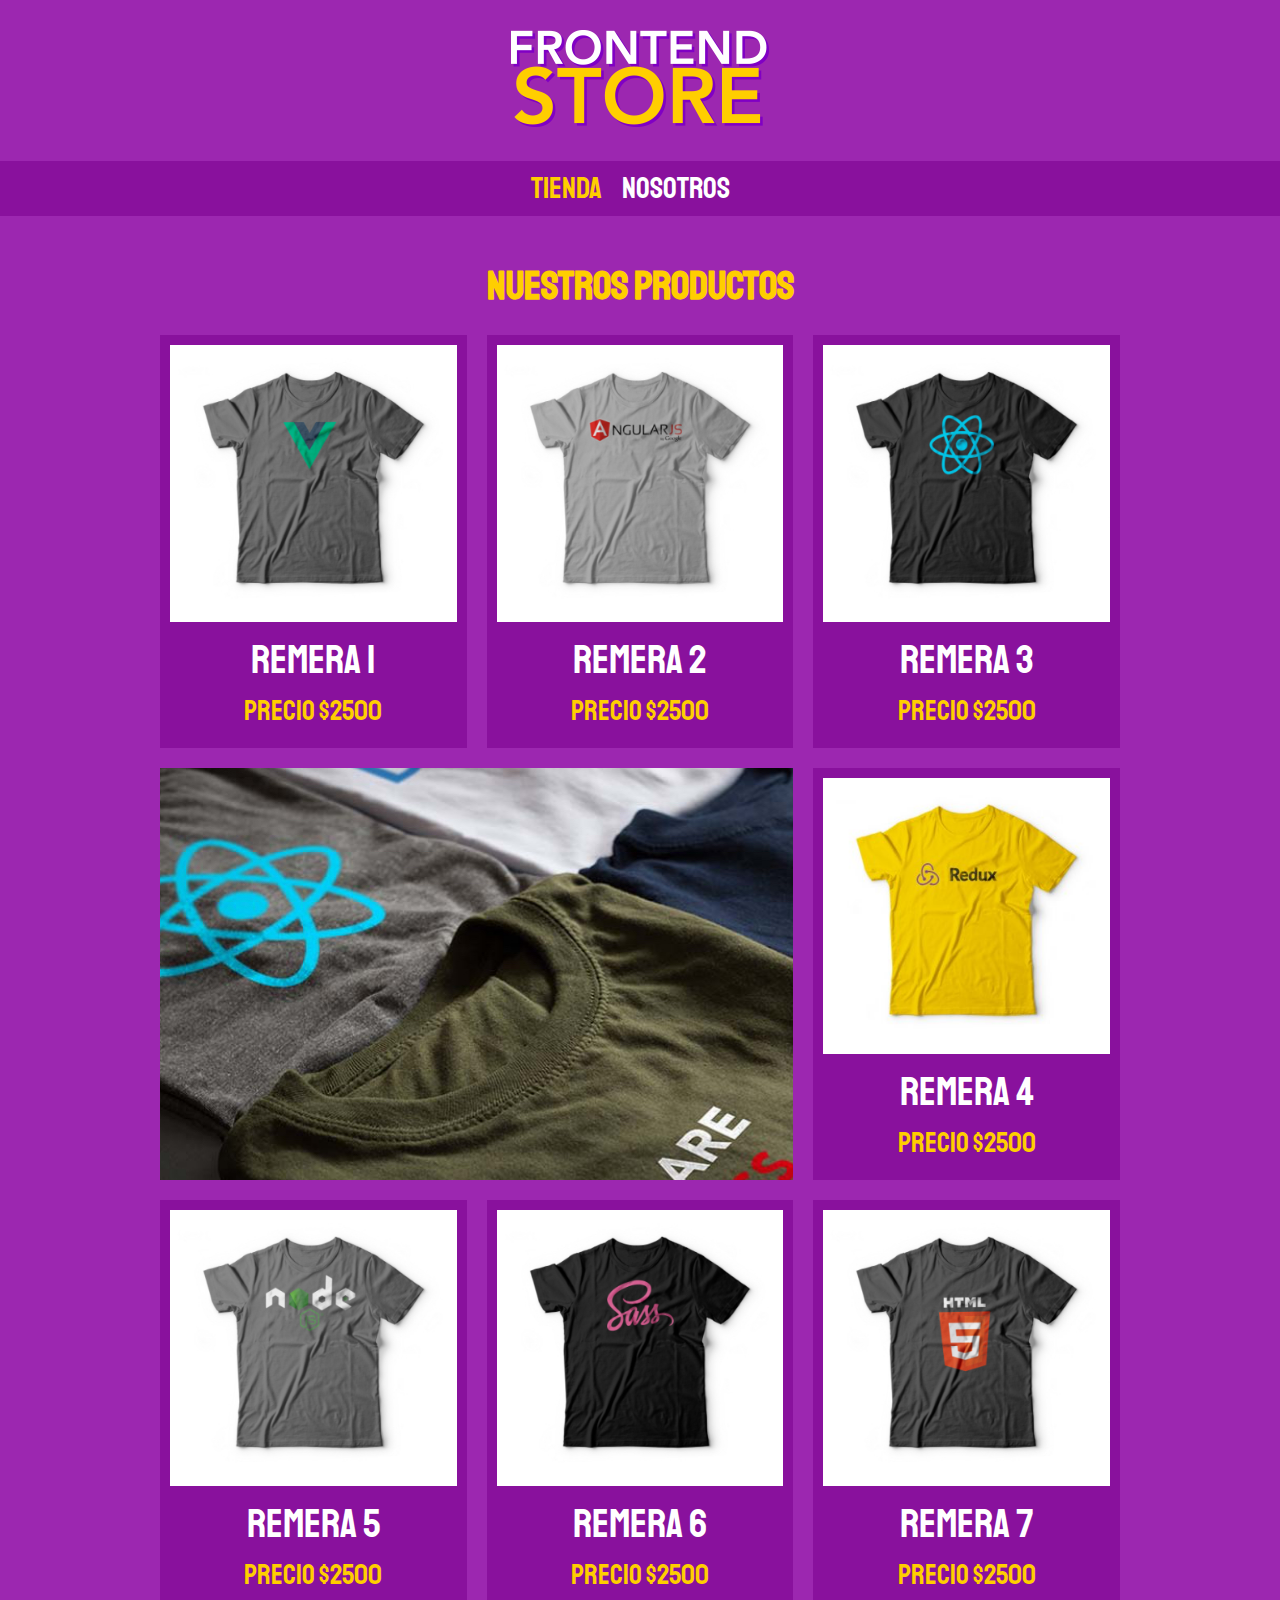
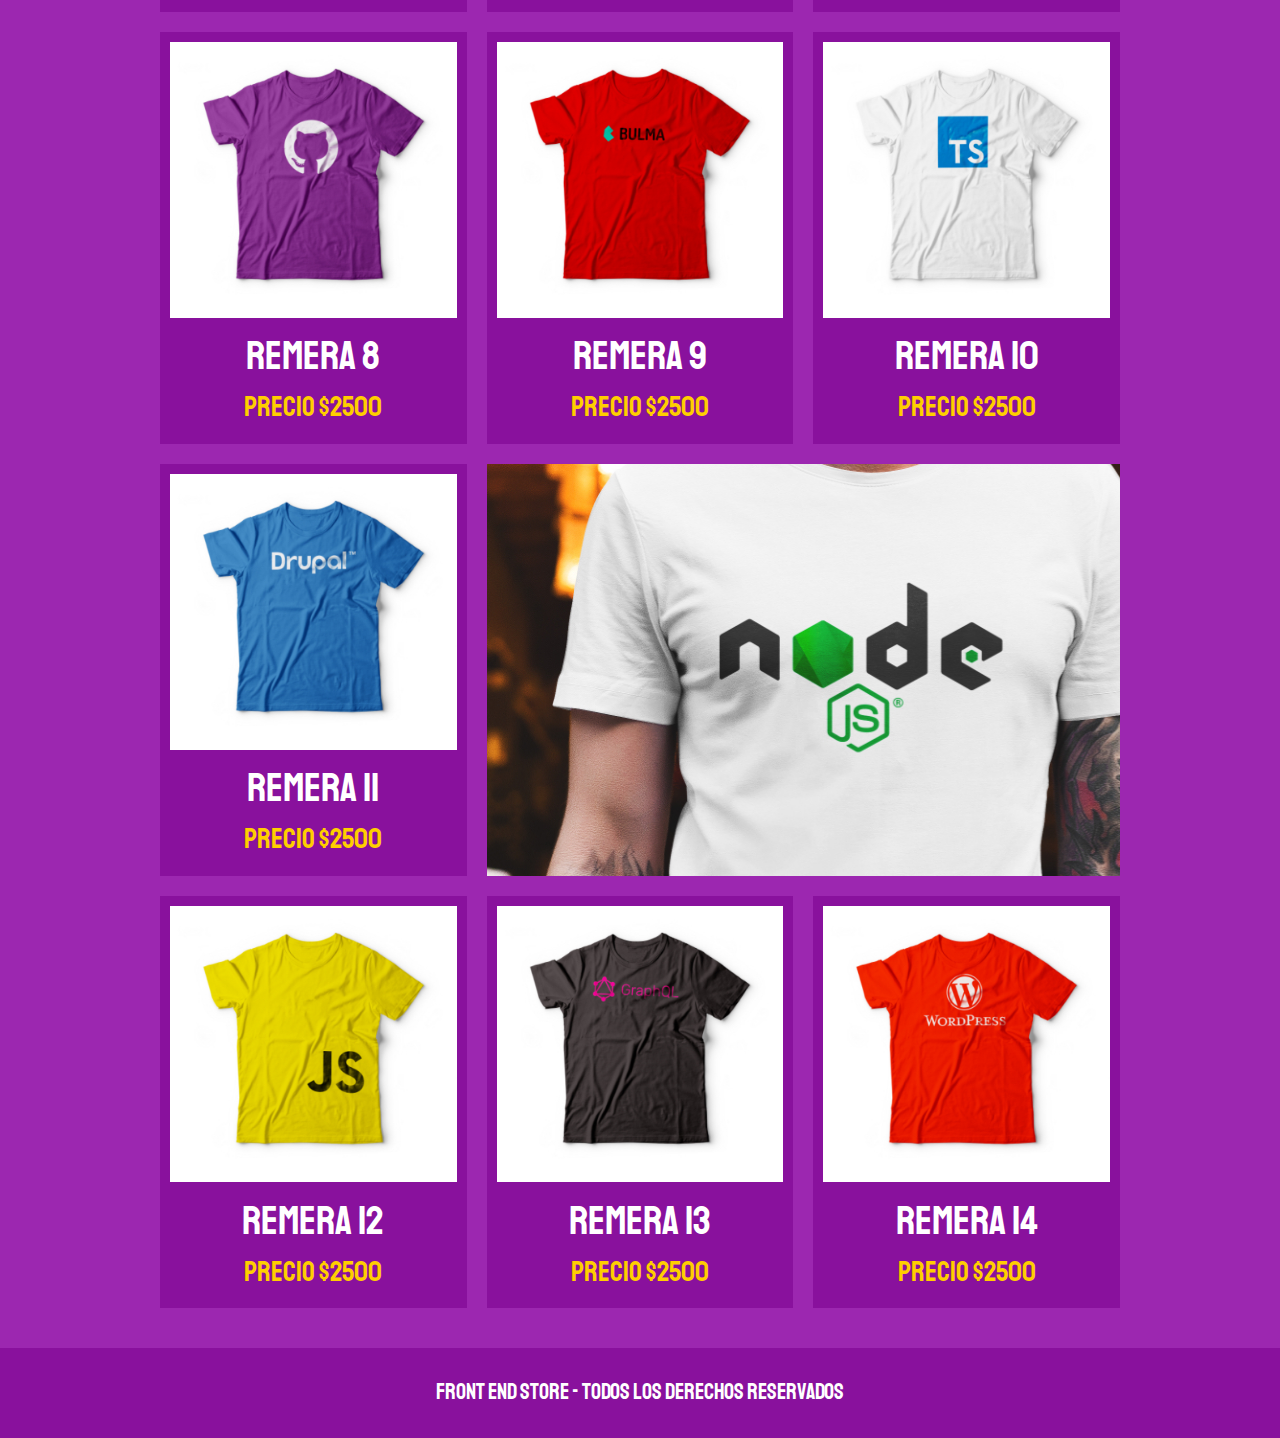
<file: index.html>
<!DOCTYPE html>
<html lang="en">
<head>
    <meta charset="UTF-8">
    <meta http-equiv="X-UA-Compatible" content="IE=edge">
    <meta name="viewport" content="width=device-width, initial-scale=1.0">
    <title>FrontEnd Store</title>
    <link rel="preconnect" href="https://fonts.googleapis.com">
    <link rel="preconnect" href="https://fonts.gstatic.com" crossorigin>
    <link href="https://fonts.googleapis.com/css2?family=Staatliches&display=swap" rel="stylesheet">
    <link rel="stylesheet" href="normalize - copia.css">
    <link rel="stylesheet" href="estilosfrontend.css">
</head>
<body>
    <header class="header">
        <a href="index.html">
            <img class="header__logo" src="FrontEndStore_inicio/img/logo.png" alt="logotipo">
        </a>
    </header>

    <nav class="navegacion">
        <a class="navegacion__enlace navegacion__enlace--activo" href="index.html">Tienda</a>
        <a class="navegacion__enlace" href="nosotros.html">Nosotros</a>
    </nav>

    <main class="contenedor">

        <h1>Nuestros Productos</h1>

        <div class="grid">

        <div class="producto">
            <a href="producto.html">
                <img class="producto__imagen" src="FrontEndStore_inicio/img/1.jpg" alt="imagen remera">
                <p class="producto__nombre"> Remera 1 </p>
                <p class="producto__precio"> Precio $2500</p>
            </a>
        </div> <!--Aqui termina producto-->

        <div class="producto">
            <a href="producto.html">
                <img class="producto__imagen" src="FrontEndStore_inicio/img/2.jpg" alt="imagen remera">
                <p class="producto__nombre"> Remera 2 </p>
                <p class="producto__precio"> Precio $2500</p>
            </a>
        </div> <!--Aqui termina producto-->

        <div class="producto">
            <a href="producto.html">
                <img class="producto__imagen" src="FrontEndStore_inicio/img/3.jpg" alt="imagen remera">
                <p class="producto__nombre"> Remera 3 </p>
                <p class="producto__precio"> Precio $2500</p>
            </a>
        </div> <!--Aqui termina producto-->

        <div class="producto">
            <a href="producto.html">
                <img class="producto__imagen" src="FrontEndStore_inicio/img/4.jpg" alt="imagen remera">
                <p class="producto__nombre"> Remera 4 </p>
                <p class="producto__precio"> Precio $2500</p>
            </a>
        </div> <!--Aqui termina producto-->

        <div class="producto">
            <a href="producto.html">
                <img class="producto__imagen" src="FrontEndStore_inicio/img/5.jpg" alt="imagen remera">
                <p class="producto__nombre"> Remera 5 </p>
                <p class="producto__precio"> Precio $2500</p>
            </a>
        </div> <!--Aqui termina producto-->

        <div class="producto">
            <a href="producto.html">
                <img class="producto__imagen" src="FrontEndStore_inicio/img/6.jpg" alt="imagen remera">
                <p class="producto__nombre"> Remera 6 </p>
                <p class="producto__precio"> Precio $2500</p>
            </a>
        </div> <!--Aqui termina producto-->

        <div class="producto">
            <a href="producto.html">
                <img class="producto__imagen" src="FrontEndStore_inicio/img/7.jpg" alt="imagen remera">
                <p class="producto__nombre"> Remera 7 </p>
                <p class="producto__precio"> Precio $2500</p>
            </a>
        </div> <!--Aqui termina producto-->

        <div class="producto">
            <a href="producto.html">
                <img class="producto__imagen" src="FrontEndStore_inicio/img/8.jpg" alt="imagen remera">
                <p class="producto__nombre"> Remera 8 </p>
                <p class="producto__precio"> Precio $2500</p>
            </a>
        </div> <!--Aqui termina producto-->

        <div class="producto">
            <a href="producto.html">
                <img class="producto__imagen" src="FrontEndStore_inicio/img/9.jpg" alt="imagen remera">
                <p class="producto__nombre"> Remera 9 </p>
                <p class="producto__precio"> Precio $2500</p>
            </a>
        </div> <!--Aqui termina producto-->

        <div class="producto">
            <a href="producto.html">
                <img class="producto__imagen" src="FrontEndStore_inicio/img/10.jpg" alt="imagen remera">
                <p class="producto__nombre"> Remera 10 </p>
                <p class="producto__precio"> Precio $2500</p>
            </a>
        </div> <!--Aqui termina producto-->

        <div class="producto">
            <a href="producto.html">
                <img class="producto__imagen" src="FrontEndStore_inicio/img/11.jpg" alt="imagen remera">
                <p class="producto__nombre"> Remera 11 </p>
                <p class="producto__precio"> Precio $2500</p>
            </a>
        </div> <!--Aqui termina producto-->

        <div class="producto">
            <a href="producto.html">
                <img class="producto__imagen" src="FrontEndStore_inicio/img/12.jpg" alt="imagen remera">
                <p class="producto__nombre"> Remera 12 </p>
                <p class="producto__precio"> Precio $2500</p>
            </a>
        </div> <!--Aqui termina producto-->

        <div class="producto">
            <a href="producto.html">
                <img class="producto__imagen" src="FrontEndStore_inicio/img/13.jpg" alt="imagen remera">
                <p class="producto__nombre"> Remera 13</p>
                <p class="producto__precio"> Precio $2500</p>
            </a>
        </div> <!--Aqui termina producto-->

        <div class="producto">
            <a href="producto.html">
                <img class="producto__imagen" src="FrontEndStore_inicio/img/14.jpg" alt="imagen remera">
                <p class="producto__nombre"> Remera 14 </p>
                <p class="producto__precio"> Precio $2500</p>
            </a>
        </div> <!--Aqui termina producto-->

        <div class="foto foto__remeras"></div>
        <div class="foto foto__persona"></div>
    </div>


    </main>

    <footer class="footer">
        <p class="footer__texto">Front End Store - Todos los derechos reservados</p>
    </footer> 
</body>


</html>
</file>
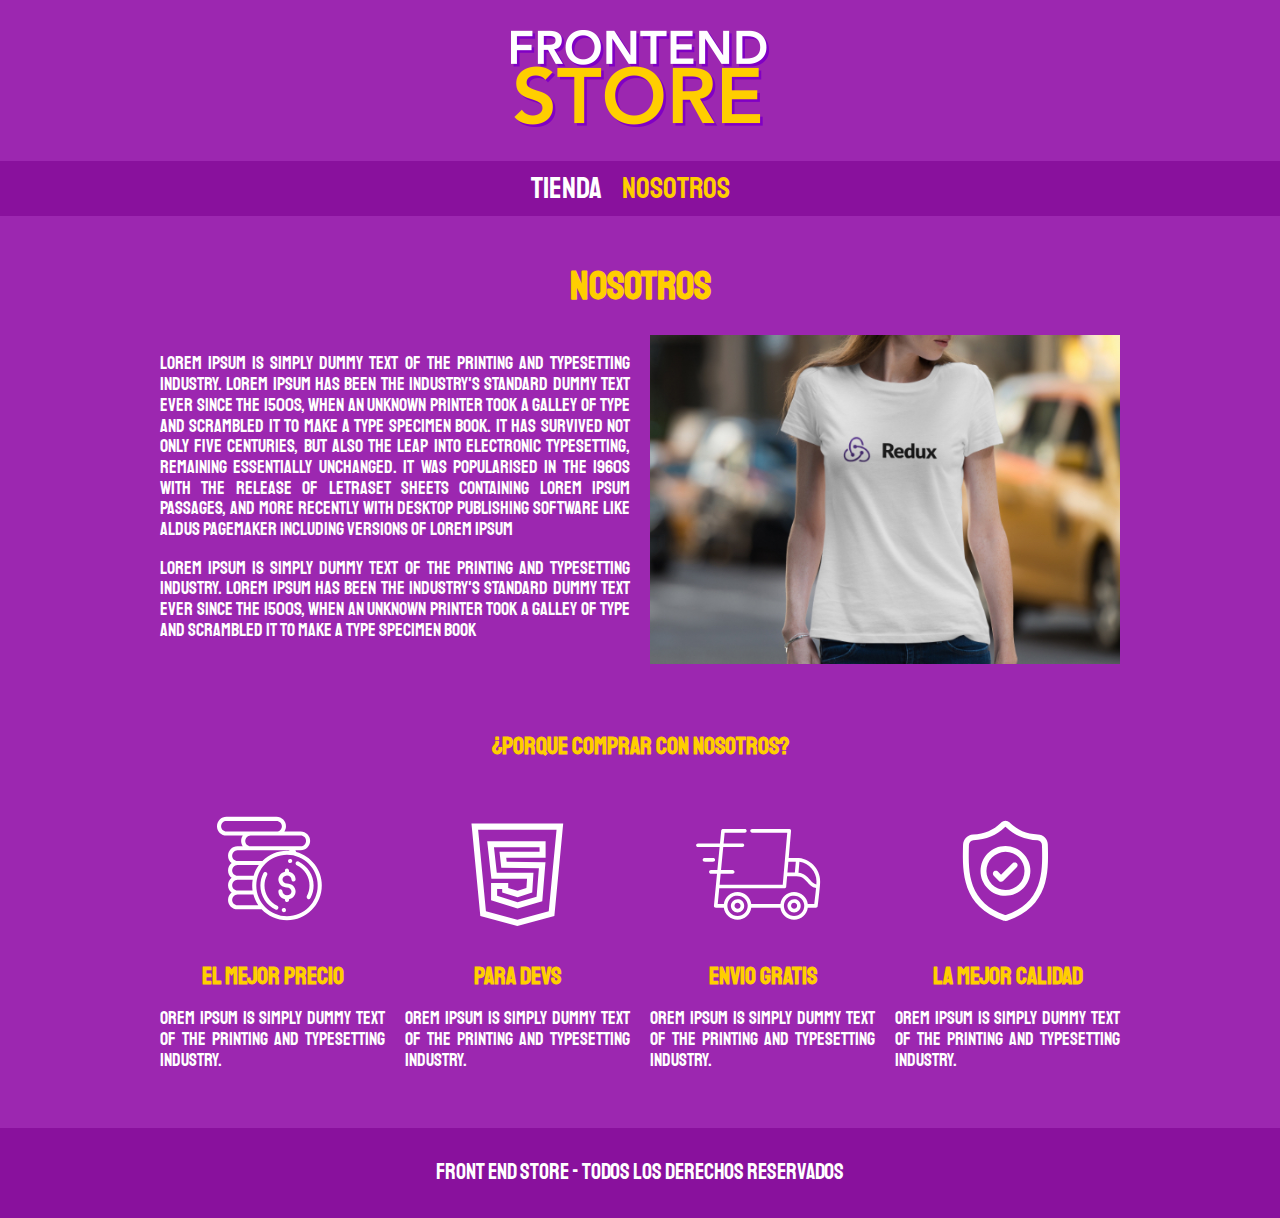
<file: nosotros.html>
<!DOCTYPE html>
<html lang="en">
<head>
    <meta charset="UTF-8">
    <meta http-equiv="X-UA-Compatible" content="IE=edge">
    <meta name="viewport" content="width=device-width, initial-scale=1.0">
    <title>FrontEnd Store</title>
    <link rel="preconnect" href="https://fonts.googleapis.com">
    <link rel="preconnect" href="https://fonts.gstatic.com" crossorigin>
    <link href="https://fonts.googleapis.com/css2?family=Staatliches&display=swap" rel="stylesheet">
    <link rel="stylesheet" href="normalize - copia.css">
    <link rel="stylesheet" href="estilosfrontend.css">
</head>
<body>
    <header class="header">
        <a href="index.html">
            <img class="header__logo" src="FrontEndStore_inicio/img/logo.png" alt="logotipo">
        </a>
    </header>

    <nav class="navegacion">
        <a class="navegacion__enlace" href="index.html">Tienda</a>
        <a class="navegacion__enlace navegacion__enlace--activo"  href="nosotros.html">Nosotros</a>
    </nav>

    <main class="contenedor">
        <h1>Nosotros</h1>

        <div class="nosotros">
            <div class="nosotros__texto">
                <p>Lorem Ipsum is simply dummy text of the printing and typesetting
                industry. Lorem Ipsum has been the industry's standard dummy text ever
                since the 1500s, when an unknown printer took a galley of type and scrambled
                it to make a type specimen book. It has survived not only five centuries, but
                also the leap into electronic typesetting, remaining essentially unchanged.
                It was popularised in the 1960s with the release of Letraset sheets containing
                Lorem Ipsum passages, and more recently with desktop publishing software like Aldus
                PageMaker including versions of Lorem Ipsum </p>
                <p>Lorem Ipsum is simply dummy text of the printing and typesetting
                industry. Lorem Ipsum has been the industry's standard dummy text ever
                since the 1500s, when an unknown printer took a galley of type and scrambled
                it to make a type specimen book </p>
                </p>
            </div>
            <div class="nosotros__imagen">
                <img src="FrontEndStore_inicio/img/nosotros.jpg" alt="imagen nosotros">
            </div>
        </div>
    </main>

    <section class="contenedor comprar">
        <h3 class="comprar__titulo"> ¿Porque comprar con nosotros?</h3>
        <div class="bloques">
            <div class="bloque">
                <img class="bloque__imagen" src="FrontEndStore_inicio/img/icono_1.png" alt="icono comprar">
                <h3 class="bloque__titulo"> El mejor Precio </h3>
                <p> orem Ipsum is simply dummy text of the printing and typesetting
                industry. </p>
            </div>

            <div class="bloque">
                <img class="bloque__imagen" src="FrontEndStore_inicio/img/icono_2.png" alt="icono comprar">
                <h3 class="bloque__titulo"> Para Devs </h3>
                <p> orem Ipsum is simply dummy text of the printing and typesetting
                industry. </p>
            </div>

            <div class="bloque">
                <img class="bloque__imagen" src="FrontEndStore_inicio/img/icono_3.png" alt="icono comprar">
                <h3 class="bloque__titulo"> Envio Gratis </h3>
                <p> orem Ipsum is simply dummy text of the printing and typesetting
                industry. </p>
            </div>

            <div class="bloque">
                <img class="bloque__imagen" src="FrontEndStore_inicio/img/icono_4.png" alt="icono comprar">
                <h3 class="bloque__titulo"> La mejor calidad </h3>
                <p> orem Ipsum is simply dummy text of the printing and typesetting
                industry. </p>
            </div>
        </div>          








    </section>

       






    <footer class="footer">
        <p class="footer__texto">Front End Store - Todos los derechos reservados</p>
    </footer>
</file>
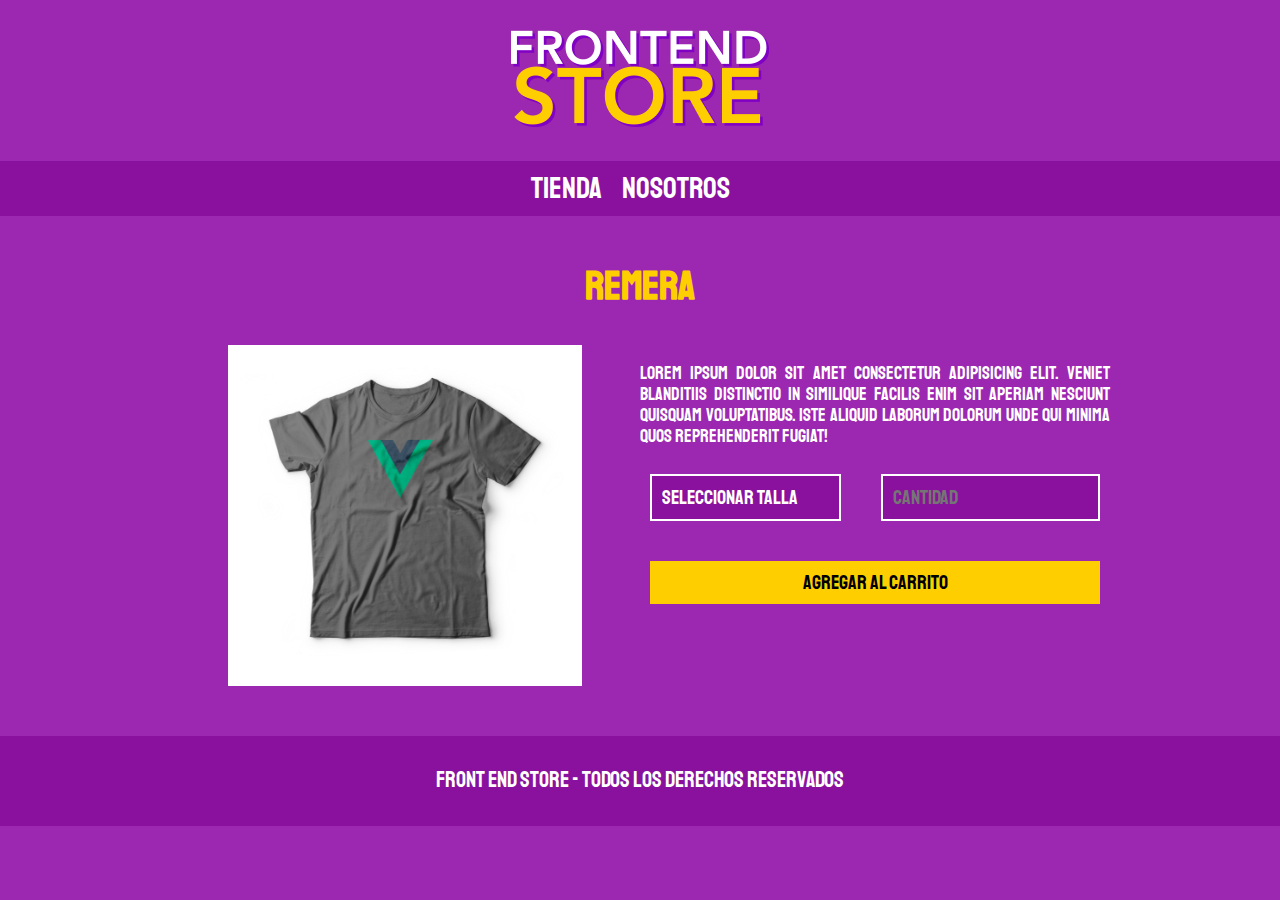
<file: producto.html>
<!DOCTYPE html>
<html lang="en">
<head>
    <meta charset="UTF-8">
    <meta http-equiv="X-UA-Compatible" content="IE=edge">
    <meta name="viewport" content="width=device-width, initial-scale=1.0">
    <title>FrontEnd Store</title>
    <link rel="preconnect" href="https://fonts.googleapis.com">
    <link rel="preconnect" href="https://fonts.gstatic.com" crossorigin>
    <link href="https://fonts.googleapis.com/css2?family=Staatliches&display=swap" rel="stylesheet">
    <link rel="stylesheet" href="normalize - copia.css">
    <link rel="stylesheet" href="estilosfrontend.css">
</head>
<body>
    <header class="header">
        <a href="index.html">
            <img class="header__logo" src="FrontEndStore_inicio/img/logo.png" alt="logotipo">
        </a>
    </header>

    <nav class="navegacion">
        <a class="navegacion__enlace" href="index.html">Tienda</a>
        <a class="navegacion__enlace" href="nosotros.html">Nosotros</a>
    </nav>

    <main class="contenedor">  
        <h1> REMERA </h1>
        <div class="remera">
            <img class="remera__imagen" src="FrontEndStore_inicio/img/1.jpg" alt="imagen de remera">
            <div class="remera__contenido">
                <p>Lorem ipsum dolor sit amet consectetur adipisicing elit. 
                    veniet blanditiis distinctio in similique facilis enim sit 
                    aperiam nesciunt quisquam voluptatibus. Iste aliquid laborum 
                    dolorum unde qui minima quos reprehenderit fugiat!</p>

                <form class="formulario">
                    <select class="formulario__opciones">
                        <option disabled selected>Seleccionar Talla</option>
                        <option>Chica</option>
                        <option>Mediana</option>
                        <option>Grande</option>
                    </select>
                    <input class="formulario__opciones" type="number" placeholder="Cantidad" min="1">
                    <input class="formulario__submit" type="submit" value="Agregar al Carrito">
                </form>
            </div>
        </div>
    </main>
</body>
<footer class="footer">
    <p class="footer__texto">Front End Store - Todos los derechos reservados</p>
</footer> 

</html>
</file>
<file: estilosfrontend.css>
:root {
    --primario: #9c27b0;
    --primariooscuro: #89119d;
    --secundario: #ffce00;
    --secundariooscuro: rgb(233, 287, 2);
    --blanco: #fff;
    --negro: #000;

    --fuenteprincipal:'Staatliches', cursive;
}

html {
    box-sizing: border-box;
    font-size:62.5%;
}

*, *:before, *:after {
    box-sizing: inherit;
}

/* Globales */

body {
    background-color: var(--primario);
    font-size: 1.6rem;
    
}

p {
    font-size: 1.8rem;
    font-family: var(--fuenteprincipal);
    color:var(--blanco);   
}

a {
    text-decoration: none;
}

img {
    max-width: 100%;

}

h1, h2, h3 {
    text-align: center;
    color: var(--secundario);
    font-family: var(--fuenteprincipal);
} 

h1 { font-size: 4rem;}
h2 { font-size: 3.2rem;}
h3 { font-size: 2.4rem;}


.contenedor {
    max-width: 100rem;
    padding:2rem;
    margin: auto;
    
    
}

/* Header */

.header {
    display:flex;
    justify-content: center;
}

.header__logo {
    margin:3rem;
}


/* Footer*/

.footer {
    background-color: var(--primariooscuro);
    padding:1rem 0 ;
    margin-top: 2rem;

}

.footer__texto { 
    font-family: var(--fuenteprincipal);
    color: var(--blanco);
    text-align:center;
    font-size:2.2rem;
}




/* Barra de navegacion */

.navegacion {
    background-color: var(--primariooscuro);
    padding: 1rem 0 ;
    display:flex;
    justify-content: center;
    /* forma nueva para separar elementos gap:2rem; se puede usar margin*/
}
    

.navegacion__enlace {
    font-family: var(--fuenteprincipal);
    color: var(--blanco);
    font-size: 3rem;
    margin-right: 2rem;
}
    
.navegacion__enlace:hover,
.navegacion__enlace--activo {
    color: var(--secundario);
}

/* Grid */

@media(min-width:768px) {
    .grid {
        grid-template-columns: repeat(3,1fr);
    }
}

.grid {
    display: grid;
    grid-template-columns: repeat(3,1fr);
    gap:2rem;
}


        
.producto {
    background-color: var(--primariooscuro);
    padding: 1rem;

}

.producto__imagen {
    width: cover;
}

.producto__nombre {
    font-size:4rem;
    color:var(--blanco)

}

.producto__precio {
    font-size:2.8rem;
    color:var(--secundario);

}

.producto__nombre,
.producto__precio { 
    font-family: var(--fuenteprincipal);
    margin:1rem 0 ;
    text-align:center;
    line-height: 1.2;
    
}

/* Fotos */

.foto { 
    min-height: 30rem;

}

.foto__remeras { 
    background-image: url(FrontEndStore_inicio/img/grafico1.jpg);
    grid-row: 2 / 2;
    grid-column: 1 / 3;

}

.foto__persona {
    background-image: url(FrontEndStore_inicio/img/grafico2.jpg);
    grid-row: 5 / 5;
    grid-column: 2 / 4;

}



/* Nosotros */
@media(min-width: 768px) {
.nosotros {
    display:grid;
    grid-template-columns: repeat(2, 1fr);
    column-gap:2rem;
}
}
    
.nosotros__texto {
    text-align: justify;
}


/*Bloques iconos*/

.bloques {  
    display:grid;
    grid-template-columns: repeat(2, 1fr);
    gap:2rem;
}

@media(min-width:768px) {
    .bloques {
        grid-template-columns: repeat(4, 1fr);
    }
}



.bloque {
    text-align:center;
    text-align:justify;
    
}

.bloque__titulo {
    margin: 0;
}

/*Producto*/

@media(min-width:768px){
    .remera {
        display: grid;
        grid-template-columns: repeat(2,1fr);
        padding: 1rem;
        justify-items: center;
    
    }  
    }

    .remera__contenido {
        text-align: justify;
    }


/*Formulario*/


@media(min-width:768px){
.formulario {
    display:grid;
    grid-template-columns: repeat(2, 1fr);
    gap:2rem;
}   
}

.formulario__opciones {
    background-color: var(--primariooscuro);
    font-size: 2rem;
    font-family: var(--fuenteprincipal);
    color: var(--blanco);
    border: .20rem solid var(--blanco);
    padding:1rem;
    appearance: none;
    margin: 1rem;

}

.formulario__submit {
    background-color: var(--secundario);
    border:none;
    font-size:2rem ;
    font-family: var(--fuenteprincipal);
    padding: 1rem;
    transition: background-color 1.3s ease;
    transition: font-size 1.3s ease;
    margin:1rem;
    grid-column: 1 / 3;
}

.formulario__submit:hover {
    font-size: 2.2rem;
    cursor:pointer;
    background-color: var(--secundariooscuro);

}
</file>
<file: normalize - copia.css>
/*! normalize.css v8.0.1 | MIT License | github.com/necolas/normalize.css */

/* Document
   ========================================================================== */

/**
 * 1. Correct the line height in all browsers.
 * 2. Prevent adjustments of font size after orientation changes in iOS.
 */

 html {
    line-height: 1.15; /* 1 */
    -webkit-text-size-adjust: 100%; /* 2 */
  }
  
  /* Sections
     ========================================================================== */
  
  /**
   * Remove the margin in all browsers.
   */
  
  body {
    margin: 0;
  }
  
  /**
   * Render the `main` element consistently in IE.
   */
  
  main {
    display: block;
  }
  
  /**
   * Correct the font size and margin on `h1` elements within `section` and
   * `article` contexts in Chrome, Firefox, and Safari.
   */
  
  h1 {
    font-size: 2em;
    margin: 0.67em 0;
  }
  
  /* Grouping content
     ========================================================================== */
  
  /**
   * 1. Add the correct box sizing in Firefox.
   * 2. Show the overflow in Edge and IE.
   */
  
  hr {
    box-sizing: content-box; /* 1 */
    height: 0; /* 1 */
    overflow: visible; /* 2 */
  }
  
  /**
   * 1. Correct the inheritance and scaling of font size in all browsers.
   * 2. Correct the odd `em` font sizing in all browsers.
   */
  
  pre {
    font-family: monospace, monospace; /* 1 */
    font-size: 1em; /* 2 */
  }
  
  /* Text-level semantics
     ========================================================================== */
  
  /**
   * Remove the gray background on active links in IE 10.
   */
  
  a {
    background-color: transparent;
  }
  
  /**
   * 1. Remove the bottom border in Chrome 57-
   * 2. Add the correct text decoration in Chrome, Edge, IE, Opera, and Safari.
   */
  
  abbr[title] {
    border-bottom: none; /* 1 */
    text-decoration: underline; /* 2 */
    text-decoration: underline dotted; /* 2 */
  }
  
  /**
   * Add the correct font weight in Chrome, Edge, and Safari.
   */
  
  b,
  strong {
    font-weight: bolder;
  }
  
  /**
   * 1. Correct the inheritance and scaling of font size in all browsers.
   * 2. Correct the odd `em` font sizing in all browsers.
   */
  
  code,
  kbd,
  samp {
    font-family: monospace, monospace; /* 1 */
    font-size: 1em; /* 2 */
  }
  
  /**
   * Add the correct font size in all browsers.
   */
  
  small {
    font-size: 80%;
  }
  
  /**
   * Prevent `sub` and `sup` elements from affecting the line height in
   * all browsers.
   */
  
  sub,
  sup {
    font-size: 75%;
    line-height: 0;
    position: relative;
    vertical-align: baseline;
  }
  
  sub {
    bottom: -0.25em;
  }
  
  sup {
    top: -0.5em;
  }
  
  /* Embedded content
     ========================================================================== */
  
  /**
   * Remove the border on images inside links in IE 10.
   */
  
  img {
    border-style: none;
  }
  
  /* Forms
     ========================================================================== */
  
  /**
   * 1. Change the font styles in all browsers.
   * 2. Remove the margin in Firefox and Safari.
   */
  
  button,
  input,
  optgroup,
  select,
  textarea {
    font-family: inherit; /* 1 */
    font-size: 100%; /* 1 */
    line-height: 1.15; /* 1 */
    margin: 0; /* 2 */
  }
  
  /**
   * Show the overflow in IE.
   * 1. Show the overflow in Edge.
   */
  
  button,
  input { /* 1 */
    overflow: visible;
  }
  
  /**
   * Remove the inheritance of text transform in Edge, Firefox, and IE.
   * 1. Remove the inheritance of text transform in Firefox.
   */
  
  button,
  select { /* 1 */
    text-transform: none;
  }
  
  /**
   * Correct the inability to style clickable types in iOS and Safari.
   */
  
  button,
  [type="button"],
  [type="reset"],
  [type="submit"] {
    -webkit-appearance: button;
  }
  
  /**
   * Remove the inner border and padding in Firefox.
   */
  
  button::-moz-focus-inner,
  [type="button"]::-moz-focus-inner,
  [type="reset"]::-moz-focus-inner,
  [type="submit"]::-moz-focus-inner {
    border-style: none;
    padding: 0;
  }
  
  /**
   * Restore the focus styles unset by the previous rule.
   */
  
  button:-moz-focusring,
  [type="button"]:-moz-focusring,
  [type="reset"]:-moz-focusring,
  [type="submit"]:-moz-focusring {
    outline: 1px dotted ButtonText;
  }
  
  /**
   * Correct the padding in Firefox.
   */
  
  fieldset {
    padding: 0.35em 0.75em 0.625em;
  }
  
  /**
   * 1. Correct the text wrapping in Edge and IE.
   * 2. Correct the color inheritance from `fieldset` elements in IE.
   * 3. Remove the padding so developers are not caught out when they zero out
   *    `fieldset` elements in all browsers.
   */
  
  legend {
    box-sizing: border-box; /* 1 */
    color: inherit; /* 2 */
    display: table; /* 1 */
    max-width: 100%; /* 1 */
    padding: 0; /* 3 */
    white-space: normal; /* 1 */
  }
  
  /**
   * Add the correct vertical alignment in Chrome, Firefox, and Opera.
   */
  
  progress {
    vertical-align: baseline;
  }
  
  /**
   * Remove the default vertical scrollbar in IE 10+.
   */
  
  textarea {
    overflow: auto;
  }
  
  /**
   * 1. Add the correct box sizing in IE 10.
   * 2. Remove the padding in IE 10.
   */
  
  [type="checkbox"],
  [type="radio"] {
    box-sizing: border-box; /* 1 */
    padding: 0; /* 2 */
  }
  
  /**
   * Correct the cursor style of increment and decrement buttons in Chrome.
   */
  
  [type="number"]::-webkit-inner-spin-button,
  [type="number"]::-webkit-outer-spin-button {
    height: auto;
  }
  
  /**
   * 1. Correct the odd appearance in Chrome and Safari.
   * 2. Correct the outline style in Safari.
   */
  
  [type="search"] {
    -webkit-appearance: textfield; /* 1 */
    outline-offset: -2px; /* 2 */
  }
  
  /**
   * Remove the inner padding in Chrome and Safari on macOS.
   */
  
  [type="search"]::-webkit-search-decoration {
    -webkit-appearance: none;
  }
  
  /**
   * 1. Correct the inability to style clickable types in iOS and Safari.
   * 2. Change font properties to `inherit` in Safari.
   */
  
  ::-webkit-file-upload-button {
    -webkit-appearance: button; /* 1 */
    font: inherit; /* 2 */
  }
  
  /* Interactive
     ========================================================================== */
  
  /*
   * Add the correct display in Edge, IE 10+, and Firefox.
   */
  
  details {
    display: block;
  }
  
  /*
   * Add the correct display in all browsers.
   */
  
  summary {
    display: list-item;
  }
  
  /* Misc
     ========================================================================== */
  
  /**
   * Add the correct display in IE 10+.
   */
  
  template {
    display: none;
  }
  
  /**
   * Add the correct display in IE 10.
   */
  
  [hidden] {
    display: none;
  }
</file>
